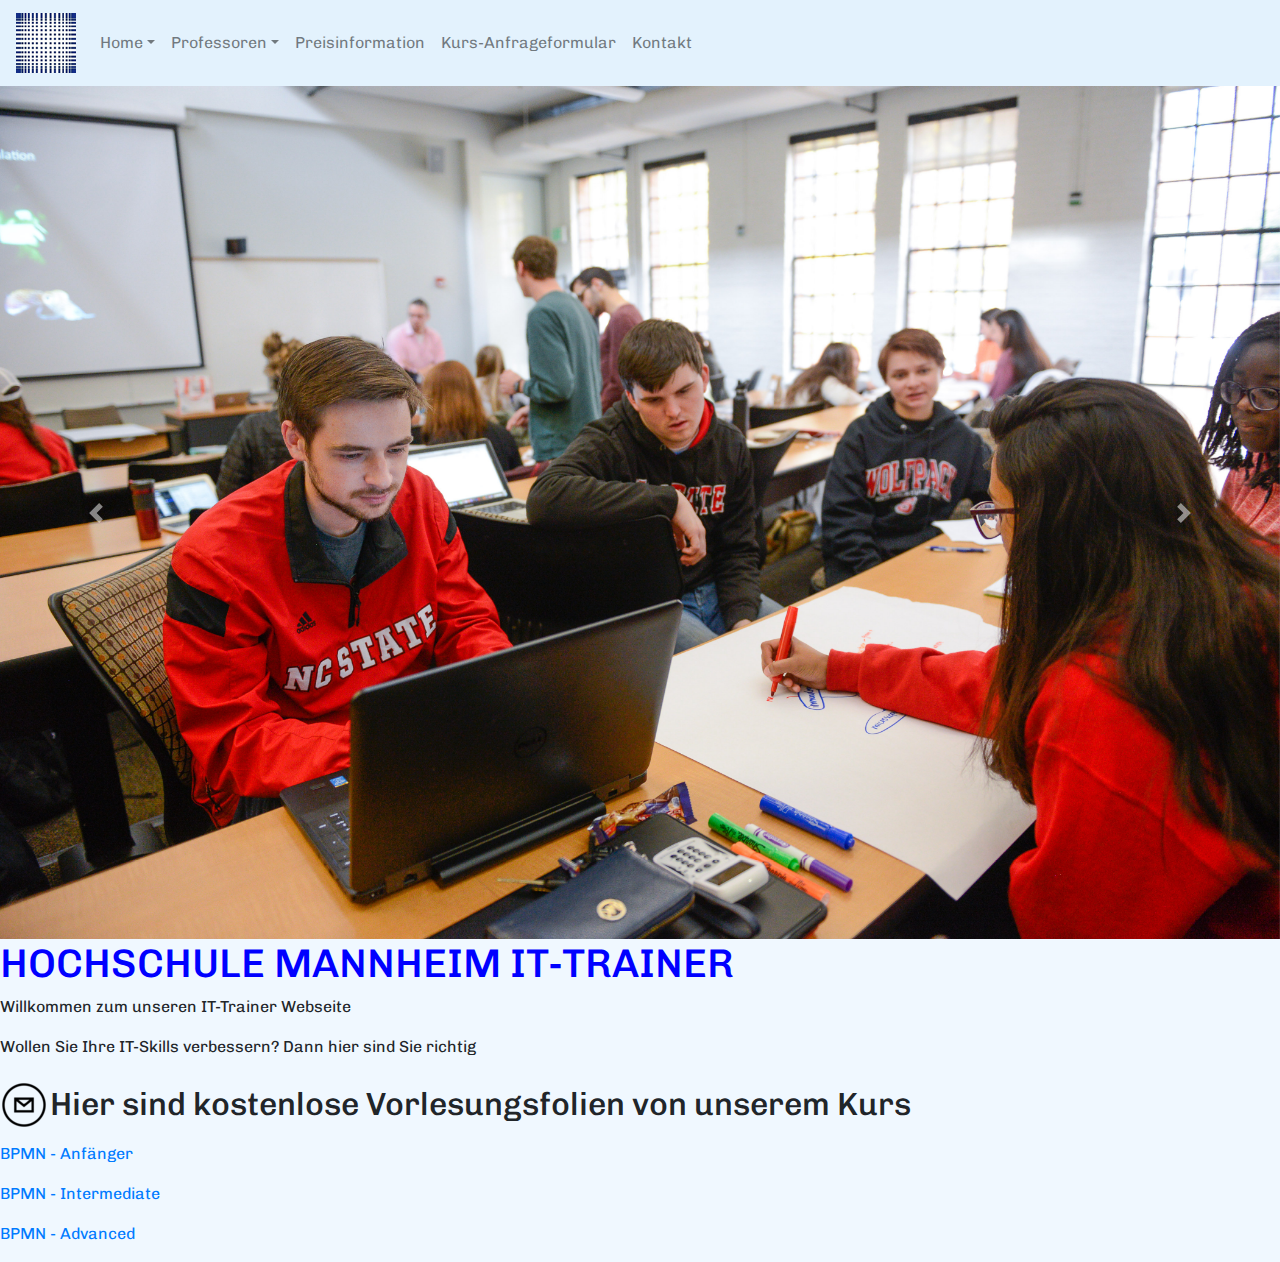
<file: index.html>
<!DOCTYPE html>
<html lang="en" dir="ltr">
  <head>
    <title>IT-Trainer Seite</title>
    <meta charset="utf-8">
   <meta name="viewport" content="width=device-width, initial-scale=1, shrink-to-fit=no">
  <link rel="stylesheet" href="https://stackpath.bootstrapcdn.com/bootstrap/4.3.1/css/bootstrap.min.css" integrity="sha384-ggOyR0iXCbMQv3Xipma34MD+dH/1fQ784/j6cY/iJTQUOhcWr7x9JvoRxT2MZw1T" crossorigin="anonymous">
    <link rel="shortcut icon" type="image/png" href="image/hsma_favicon.png">
    <link rel="stylesheet" href="css/bvexternes.css">
    <link rel="stylesheet" href="https://use.fontawesome.com/releases/v5.8.1/css/all.css" integrity="sha384-50oBUHEmvpQ+1lW4y57PTFmhCaXp0ML5d60M1M7uH2+nqUivzIebhndOJK28anvf" crossorigin="anonymous">
<link rel="stylesheet" href="https://github.com/bpmn-io/bpmn-font/blob/master/dist/css/bpmn.css">
<script src="https://code.jquery.com/jquery-3.3.1.slim.min.js" integrity="sha384-q8i/X+965DzO0rT7abK41JStQIAqVgRVzpbzo5smXKp4YfRvH+8abtTE1Pi6jizo" crossorigin="anonymous"></script>
<script src="https://cdnjs.cloudflare.com/ajax/libs/popper.js/1.14.7/umd/popper.min.js" integrity="sha384-UO2eT0CpHqdSJQ6hJty5KVphtPhzWj9WO1clHTMGa3JDZwrnQq4sF86dIHNDz0W1" crossorigin="anonymous"></script>
<script src="https://stackpath.bootstrapcdn.com/bootstrap/4.3.1/js/bootstrap.min.js" integrity="sha384-JjSmVgyd0p3pXB1rRibZUAYoIIy6OrQ6VrjIEaFf/nJGzIxFDsf4x0xIM+B07jRM" crossorigin="anonymous"></script>
  </head>

  <body style="background-color: #F0F8FF;">
    <nav class="navbar navbar-expand-md navbar-light" style="background-color: #e3f2fd;">
      <a class="navbar-brand" href="index.html"> <img src="image/hsma_favicon.png" alt="home"> </a>
      <button class="navbar-toggler" type="button" data-toggle="collapse" data-target="#navbarTogglerDemo01" aria-controls="navbarTogglerDemo01" aria-expanded="false" aria-label="Toggle navigation">
        <span class="navbar-toggler-icon"></span>
      </button>
    <div class="collapse navbar-collapse" id="navbarTogglerDemo01">
      <ul class="navbar-nav mr-auto">
        <li class="nav-item dropdown">
          <a class="nav-link dropdown-toggle" href="index.html" id="navbarDropdown" role="button" data-toggle="dropdown" aria-haspopup="true" aria-expanded="false">Home</a>
          <div class="dropdown-menu" aria-labelledby="navbarDropdown">
            <a class="dropdown-item" href="index.html">Home</a>
            <a class="dropdown-item" href="pdf/02_wi2_introduction.pdf">BPMN-Download 1</a>
            <a class="dropdown-item" href="pdf/02_wi2_introduction.pdf">BPMN-Download 2</a>
          </div>
      </li>
        <li class="nav-item dropdown">
          <a class="nav-link dropdown-toggle" href="preisinfo.html" id="navbarDropdown2" role="button" data-toggle="dropdown" aria-haspopup="true" aria-expanded="false">Professoren</a>
          <div class="dropdown-menu" aria-labelledby="navbarDropdown2">
            <a class="dropdown-item" href="person.html">Alle Professoren</a>
            <a class="dropdown-item" href="person.html">Prof. Gröschel</a>
            <a class="dropdown-item" href="person.html">Prof. Dopatka</a>
          </div>
        </li>
        <li class="nav-item ">
          <a class="nav-link" href="preisinfo.html" >Preisinformation</a>
      </li>
        <li class="nav-item">
          <a class="nav-link" href="anfrageformular.html">Kurs-Anfrageformular</a></li>
        <li class="nav-item">
          <a class="nav-link" href="contact.html">Kontakt</a></li>
      </ul>
      </div>
    </nav>


    <div id="Bilderkarussel" class="carousel slide" data-ride="carousel">
  <div class="carousel-inner">
    <div class="carousel-item active">
      <img src="image/class1.jpg" class="d-block w-100" alt="class1">
    </div>
    <div class="carousel-item">
      <img src="image/class2.jpg" class="d-block w-100" alt="class2">
    </div>
    <div class="carousel-item">
      <img src="image/class3.jpg" class="d-block w-100" alt="class3">
    </div>
  </div>
  <a class="carousel-control-prev" href="#Bilderkarussel" role="button" data-slide="prev">
    <span class="carousel-control-prev-icon" aria-hidden="true"></span>
    <span class="sr-only">Previous</span>
  </a>
  <a class="carousel-control-next" href="#Bilderkarussel" role="button" data-slide="next">
    <span class="carousel-control-next-icon" aria-hidden="true"></span>
    <span class="sr-only">Next</span>
  </a>
</div>
<h1 class="index-h1">HOCHSCHULE MANNHEIM IT-TRAINER</h1>
    <p>Willkommen zum unseren IT-Trainer Webseite</p>
    <p>Wollen Sie Ihre IT-Skills verbessern? Dann hier sind Sie richtig </p>

    <h2>Hier sind kostenlose Vorlesungsfolien von unserem Kurs</h2>
    <p><a href="pdf/02_wi2_introduction.pdf" target="_blank"><i class="fas fa-file-pdf"></i> BPMN - Anfänger </a></p>
    <p><a href="pdf/02_wi2_introduction.pdf" target="_blank"><i class="fas fa-file-pdf"></i> BPMN - Intermediate </a></p>
    <p><a href="pdf/02_wi2_introduction.pdf" target="_blank"><i class="fas fa-file-pdf"></i> BPMN - Advanced </a></p>
  </body>
</html>
</file>
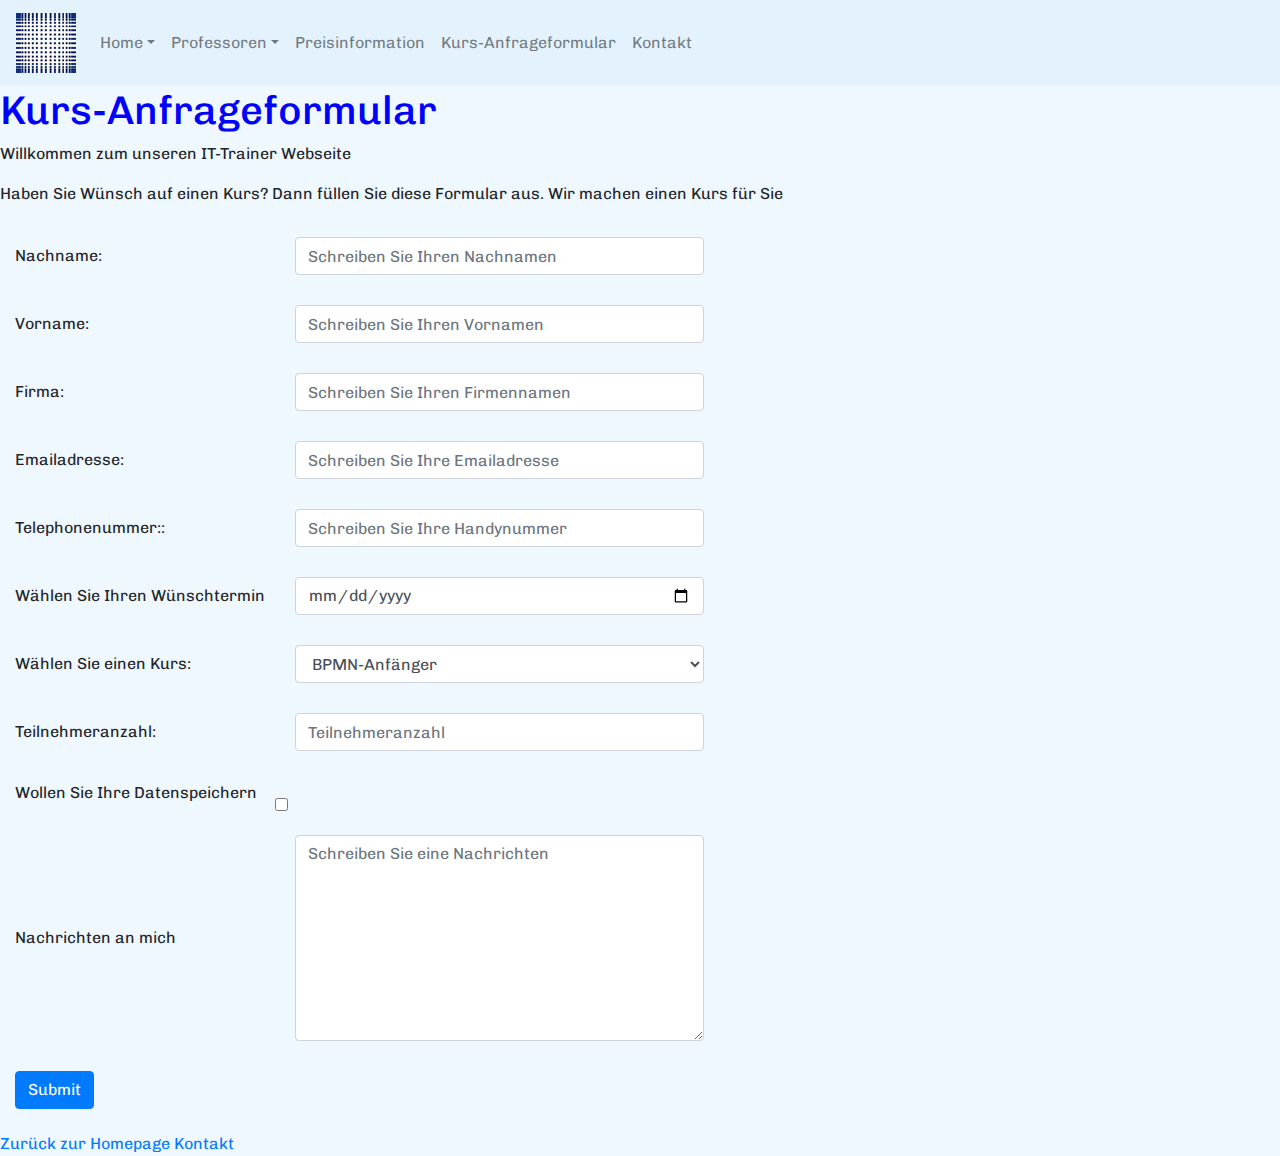
<file: anfrageformular.html>
<!DOCTYPE html>
<html lang="en" dir="ltr">
<head>
  <title>Anfrageformular</title>
  <meta charset="utf-8">
 <meta name="viewport" content="width=device-width, initial-scale=1, shrink-to-fit=no">
<link rel="stylesheet" href="https://stackpath.bootstrapcdn.com/bootstrap/4.3.1/css/bootstrap.min.css" integrity="sha384-ggOyR0iXCbMQv3Xipma34MD+dH/1fQ784/j6cY/iJTQUOhcWr7x9JvoRxT2MZw1T" crossorigin="anonymous">
  <link rel="shortcut icon" type="image/png" href="image/hsma_favicon.png">
  <link rel="stylesheet" href="css/bvexternes.css">
  <link rel="stylesheet" href="https://use.fontawesome.com/releases/v5.8.1/css/all.css" integrity="sha384-50oBUHEmvpQ+1lW4y57PTFmhCaXp0ML5d60M1M7uH2+nqUivzIebhndOJK28anvf" crossorigin="anonymous">
<link rel="stylesheet" href="https://github.com/bpmn-io/bpmn-font/blob/master/dist/css/bpmn.css">
<script src="https://code.jquery.com/jquery-3.3.1.slim.min.js" integrity="sha384-q8i/X+965DzO0rT7abK41JStQIAqVgRVzpbzo5smXKp4YfRvH+8abtTE1Pi6jizo" crossorigin="anonymous"></script>
<script src="https://cdnjs.cloudflare.com/ajax/libs/popper.js/1.14.7/umd/popper.min.js" integrity="sha384-UO2eT0CpHqdSJQ6hJty5KVphtPhzWj9WO1clHTMGa3JDZwrnQq4sF86dIHNDz0W1" crossorigin="anonymous"></script>
<script src="https://stackpath.bootstrapcdn.com/bootstrap/4.3.1/js/bootstrap.min.js" integrity="sha384-JjSmVgyd0p3pXB1rRibZUAYoIIy6OrQ6VrjIEaFf/nJGzIxFDsf4x0xIM+B07jRM" crossorigin="anonymous"></script>
</head>
<body style="background-color: #F0F8FF;">
  <nav class="navbar navbar-expand-md navbar-light" style="background-color: #e3f2fd;">
    <a class="navbar-brand" href="index.html"> <img src="image/hsma_favicon.png" alt="home"> </a>
    <button class="navbar-toggler" type="button" data-toggle="collapse" data-target="#navbarTogglerDemo01" aria-controls="navbarTogglerDemo01" aria-expanded="false" aria-label="Toggle navigation">
      <span class="navbar-toggler-icon"></span>
    </button>
  <div class="collapse navbar-collapse" id="navbarTogglerDemo01">
    <ul class="navbar-nav mr-auto">
      <li class="nav-item dropdown">
        <a class="nav-link dropdown-toggle" href="index.html" id="navbarDropdown" role="button" data-toggle="dropdown" aria-haspopup="true" aria-expanded="false">Home</a>
        <div class="dropdown-menu" aria-labelledby="navbarDropdown">
          <a class="dropdown-item" href="index.html">Home</a>
          <a class="dropdown-item" href="pdf/02_wi2_introduction.pdf">BPMN-Download 1</a>
          <a class="dropdown-item" href="pdf/02_wi2_introduction.pdf">BPMN-Download 2</a>
        </div>
    </li>
      <li class="nav-item dropdown">
        <a class="nav-link dropdown-toggle" href="preisinfo.html" id="navbarDropdown2" role="button" data-toggle="dropdown" aria-haspopup="true" aria-expanded="false">Professoren</a>
        <div class="dropdown-menu" aria-labelledby="navbarDropdown2">
          <a class="dropdown-item" href="person.html">Alle Professoren</a>
          <a class="dropdown-item" href="person.html">Prof. Gröschel</a>
          <a class="dropdown-item" href="person.html">Prof. Dopatka</a>
        </div>
      </li>
      <li class="nav-item ">
        <a class="nav-link" href="preisinfo.html" >Preisinformation</a>
    </li>
      <li class="nav-item">
        <a class="nav-link" href="anfrageformular.html">Kurs-Anfrageformular</a></li>
      <li class="nav-item">
        <a class="nav-link" href="contact.html">Kontakt</a></li>
    </ul>
    </div>
  </nav>
  <h1>Kurs-Anfrageformular</h1>
  <p>Willkommen zum unseren IT-Trainer Webseite</p>
  <p>Haben Sie Wünsch auf einen Kurs? Dann füllen Sie diese Formular aus. Wir machen einen Kurs für Sie</p>
  <form action="index.html" method="post">
    <table class="formular">
      <tr>
        <td>Nachname: </td>

        <td><input class="form-control" type="text" name="nachname" placeholder="Schreiben Sie Ihren Nachnamen"></td>
      </tr>
      <tr>
        <td>Vorname:</td>
      <td><input class="form-control" type="text" name="vorname" placeholder="Schreiben Sie Ihren Vornamen"></td>

      <tr>
        <td>Firma:</td>
        <td><input class="form-control" type="text" name="firma" placeholder="Schreiben Sie Ihren Firmennamen"></td>
      </tr>
      <tr>
        <td>Emailadresse:</td>
        <td><input class="form-control" type="email" name="email" placeholder="Schreiben Sie Ihre Emailadresse"></td>
      <tr>
        <td>Telephonenummer::</td>
      <td><input class="form-control" type="text" name="telephone" placeholder="Schreiben Sie Ihre Handynummer"></td>
      </tr>
      <tr>
        <td>Wählen Sie Ihren Wünschtermin</td>
        <td><input class="form-control" type="date" name="termin" ></td>
      </tr>
      <tr>
        <td>Wählen Sie einen Kurs:</td>
        <td><select class="form-control" name="kurs">
          <option value="BPMN-Anfänger">BPMN-Anfänger</option>
          <option value="BPMN-Intermediate">BPMN-Intermediate</option>
          <option value="BPMN-Advance">BPMN-Advance</option>
        </select></td>
      </tr>
      <tr>
        <td>Teilnehmeranzahl: </td>
        <td>
          <input class="form-control" type="number" name="anzahl" min="1" max="20" placeholder="Teilnehmeranzahl">
        </td>
      </tr>
      <tr>
        <td>Wollen Sie Ihre Datenspeichern</td>
        <td><input class="form-check-input" type="checkbox" name="checkbox"></td>
      </tr>
      <tr>
        <td>Nachrichten an mich</td>
        <td><textarea class="form-control" name="nachrichten" placeholder ="Schreiben Sie eine Nachrichten" rows="8" cols="40"></textarea></td>
      </tr>
      <tr>
      <td><button class="btn btn-primary mb-2" type="submit" name="submit">Submit</button></td>
      <td></td>
      </tr>
    </table>
  </form>
  <nav>
    <a href="index.html">Zurück zur Homepage</a>
    <a href="contact.html" >Kontakt</a>
  </nav>

</body>

</html>
</file>
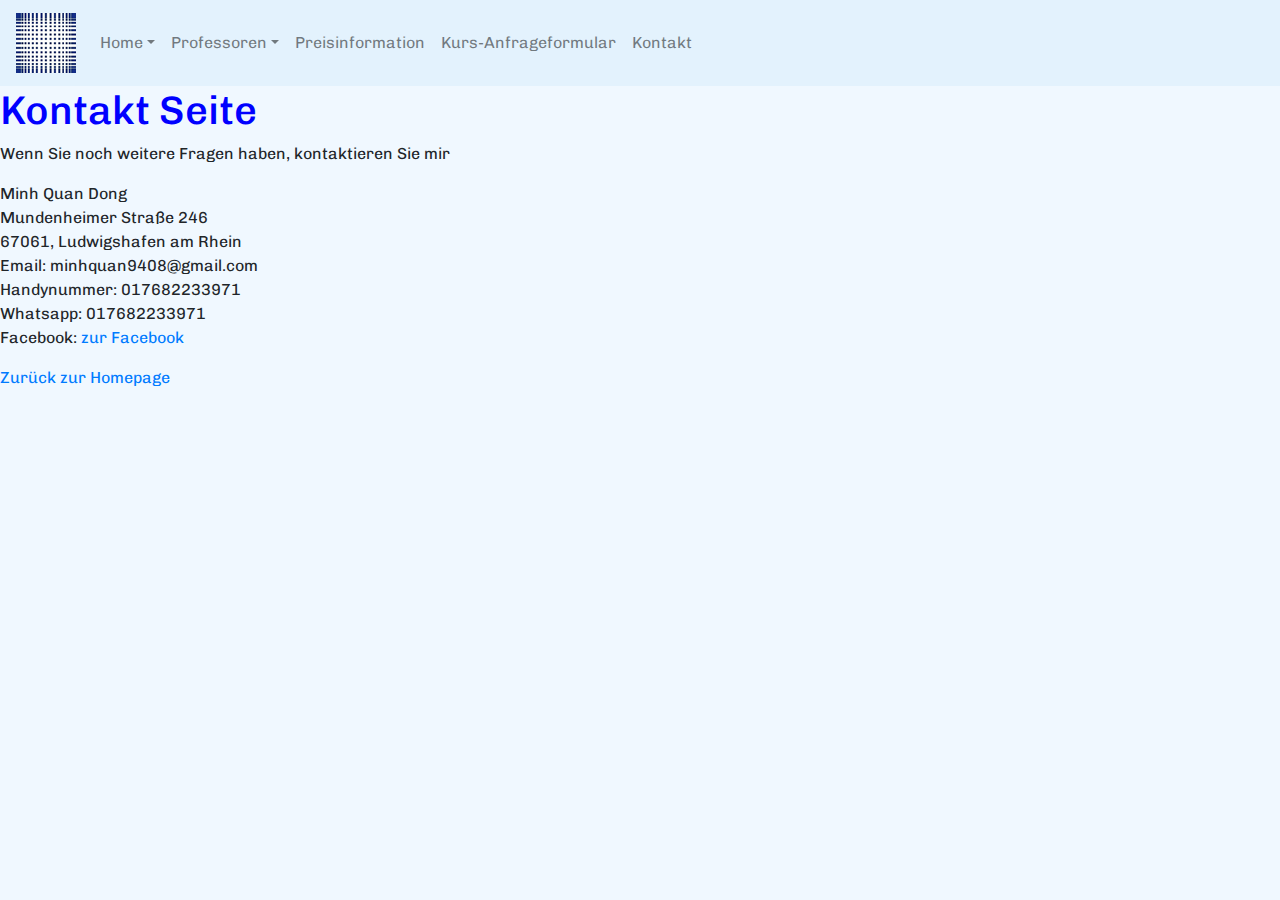
<file: contact.html>
<!DOCTYPE html>
<html lang="en" dir="ltr">
  <head>
    <title>Kontakt</title>
    <meta charset="utf-8">
   <meta name="viewport" content="width=device-width, initial-scale=1, shrink-to-fit=no">
  <link rel="stylesheet" href="https://stackpath.bootstrapcdn.com/bootstrap/4.3.1/css/bootstrap.min.css" integrity="sha384-ggOyR0iXCbMQv3Xipma34MD+dH/1fQ784/j6cY/iJTQUOhcWr7x9JvoRxT2MZw1T" crossorigin="anonymous">
    <link rel="shortcut icon" type="image/png" href="image/hsma_favicon.png">
    <link rel="stylesheet" href="css/bvexternes.css">
    <link rel="stylesheet" href="https://use.fontawesome.com/releases/v5.8.1/css/all.css" integrity="sha384-50oBUHEmvpQ+1lW4y57PTFmhCaXp0ML5d60M1M7uH2+nqUivzIebhndOJK28anvf" crossorigin="anonymous">
<link rel="stylesheet" href="https://github.com/bpmn-io/bpmn-font/blob/master/dist/css/bpmn.css">
<script src="https://code.jquery.com/jquery-3.3.1.slim.min.js" integrity="sha384-q8i/X+965DzO0rT7abK41JStQIAqVgRVzpbzo5smXKp4YfRvH+8abtTE1Pi6jizo" crossorigin="anonymous"></script>
<script src="https://cdnjs.cloudflare.com/ajax/libs/popper.js/1.14.7/umd/popper.min.js" integrity="sha384-UO2eT0CpHqdSJQ6hJty5KVphtPhzWj9WO1clHTMGa3JDZwrnQq4sF86dIHNDz0W1" crossorigin="anonymous"></script>
<script src="https://stackpath.bootstrapcdn.com/bootstrap/4.3.1/js/bootstrap.min.js" integrity="sha384-JjSmVgyd0p3pXB1rRibZUAYoIIy6OrQ6VrjIEaFf/nJGzIxFDsf4x0xIM+B07jRM" crossorigin="anonymous"></script>
  </head>
  <body style="background-color: #F0F8FF;">
    <nav class="navbar navbar-expand-md navbar-light" style="background-color: #e3f2fd;">
      <a class="navbar-brand" href="index.html"> <img src="image/hsma_favicon.png" alt="home"> </a>
      <button class="navbar-toggler" type="button" data-toggle="collapse" data-target="#navbarTogglerDemo01" aria-controls="navbarTogglerDemo01" aria-expanded="false" aria-label="Toggle navigation">
        <span class="navbar-toggler-icon"></span>
      </button>
    <div class="collapse navbar-collapse" id="navbarTogglerDemo01">
      <ul class="navbar-nav mr-auto">
        <li class="nav-item dropdown">
          <a class="nav-link dropdown-toggle" href="index.html" id="navbarDropdown" role="button" data-toggle="dropdown" aria-haspopup="true" aria-expanded="false">Home</a>
          <div class="dropdown-menu" aria-labelledby="navbarDropdown">
            <a class="dropdown-item" href="index.html">Home</a>
            <a class="dropdown-item" href="pdf/02_wi2_introduction.pdf">BPMN-Download 1</a>
            <a class="dropdown-item" href="pdf/02_wi2_introduction.pdf">BPMN-Download 2</a>
          </div>
      </li>
        <li class="nav-item dropdown">
          <a class="nav-link dropdown-toggle" href="preisinfo.html" id="navbarDropdown2" role="button" data-toggle="dropdown" aria-haspopup="true" aria-expanded="false">Professoren</a>
          <div class="dropdown-menu" aria-labelledby="navbarDropdown2">
            <a class="dropdown-item" href="person.html">Alle Professoren</a>
            <a class="dropdown-item" href="person.html">Prof. Gröschel</a>
            <a class="dropdown-item" href="person.html">Prof. Dopatka</a>
          </div>
        </li>
        <li class="nav-item ">
          <a class="nav-link" href="preisinfo.html" >Preisinformation</a>
      </li>
        <li class="nav-item">
          <a class="nav-link" href="anfrageformular.html">Kurs-Anfrageformular</a></li>
        <li class="nav-item">
          <a class="nav-link" href="contact.html">Kontakt</a></li>
      </ul>
      </div>
    </nav>
    <h1>Kontakt Seite</h1>
    <p>Wenn Sie noch weitere Fragen haben, kontaktieren Sie mir </p>

    <p>Minh Quan Dong <br> Mundenheimer Straße 246 <br> 67061, Ludwigshafen am Rhein <br>
      Email: minhquan9408@gmail.com <br>Handynummer: 017682233971 <br>Whatsapp: 017682233971 <br>Facebook: <a href="https://facebook.com/minhquan9408">zur Facebook</a> </p>
    <p></p>
    <a href="index.html">Zurück zur Homepage</a>
  </body>
</html>
</file>
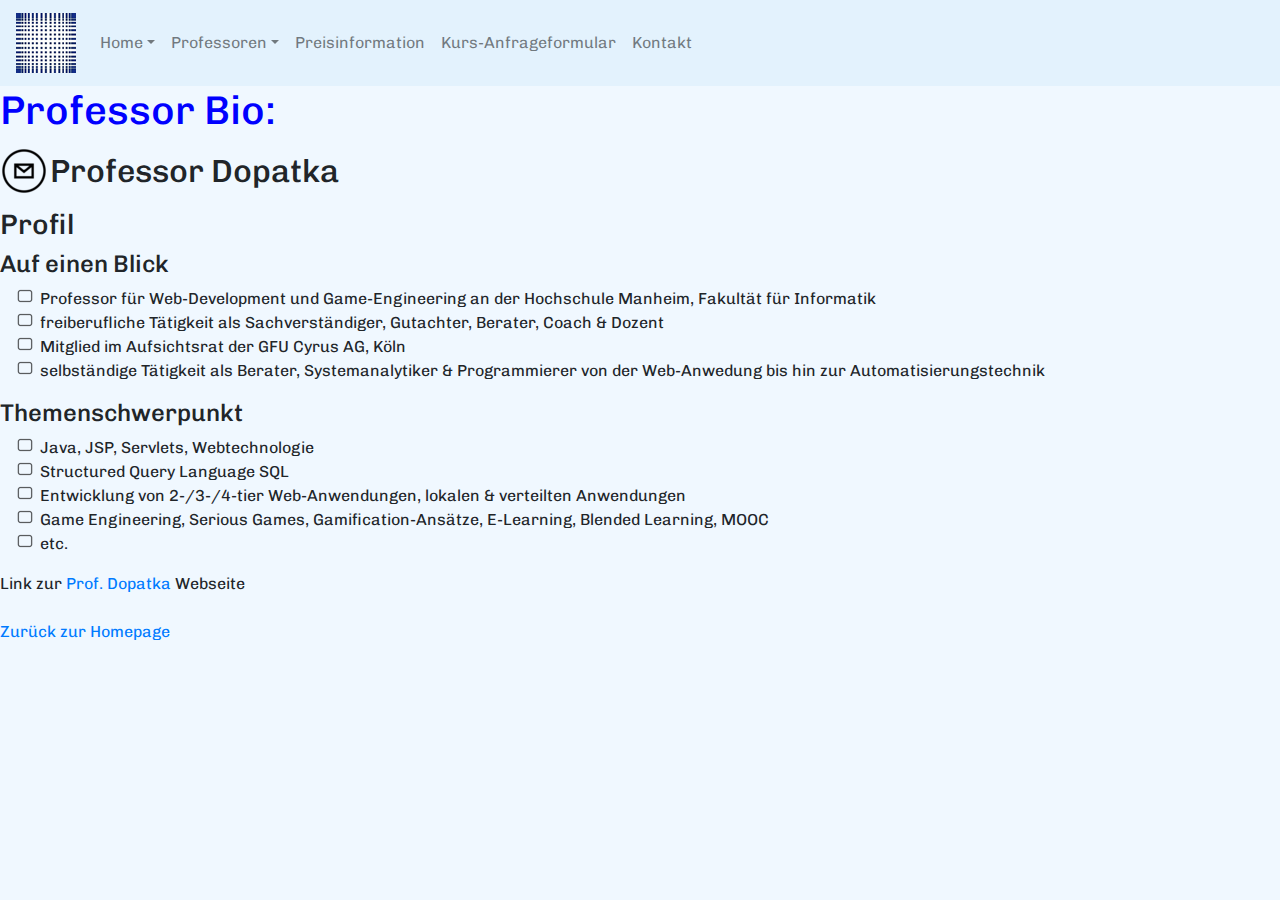
<file: dopatka.html>
<!DOCTYPE html>
<html lang="en" dir="ltr">
  <head>
    <title>Professoren</title>
    <meta charset="utf-8">
   <meta name="viewport" content="width=device-width, initial-scale=1, shrink-to-fit=no">
  <link rel="stylesheet" href="https://stackpath.bootstrapcdn.com/bootstrap/4.3.1/css/bootstrap.min.css" integrity="sha384-ggOyR0iXCbMQv3Xipma34MD+dH/1fQ784/j6cY/iJTQUOhcWr7x9JvoRxT2MZw1T" crossorigin="anonymous">
    <link rel="shortcut icon" type="image/png" href="image/hsma_favicon.png">
    <link rel="stylesheet" href="css/bvexternes.css">
    <link rel="stylesheet" href="https://use.fontawesome.com/releases/v5.8.1/css/all.css" integrity="sha384-50oBUHEmvpQ+1lW4y57PTFmhCaXp0ML5d60M1M7uH2+nqUivzIebhndOJK28anvf" crossorigin="anonymous">
<link rel="stylesheet" href="https://github.com/bpmn-io/bpmn-font/blob/master/dist/css/bpmn.css">
<script src="https://code.jquery.com/jquery-3.3.1.slim.min.js" integrity="sha384-q8i/X+965DzO0rT7abK41JStQIAqVgRVzpbzo5smXKp4YfRvH+8abtTE1Pi6jizo" crossorigin="anonymous"></script>
<script src="https://cdnjs.cloudflare.com/ajax/libs/popper.js/1.14.7/umd/popper.min.js" integrity="sha384-UO2eT0CpHqdSJQ6hJty5KVphtPhzWj9WO1clHTMGa3JDZwrnQq4sF86dIHNDz0W1" crossorigin="anonymous"></script>
<script src="https://stackpath.bootstrapcdn.com/bootstrap/4.3.1/js/bootstrap.min.js" integrity="sha384-JjSmVgyd0p3pXB1rRibZUAYoIIy6OrQ6VrjIEaFf/nJGzIxFDsf4x0xIM+B07jRM" crossorigin="anonymous"></script>
  </head>
  <body style="background-color: #F0F8FF;">
    <nav class="navbar navbar-expand-md navbar-light" style="background-color: #e3f2fd;">
      <a class="navbar-brand" href="index.html"> <img src="image/hsma_favicon.png" alt="home"> </a>
      <button class="navbar-toggler" type="button" data-toggle="collapse" data-target="#navbarTogglerDemo01" aria-controls="navbarTogglerDemo01" aria-expanded="false" aria-label="Toggle navigation">
        <span class="navbar-toggler-icon"></span>
      </button>
    <div class="collapse navbar-collapse" id="navbarTogglerDemo01">
      <ul class="navbar-nav mr-auto">
        <li class="nav-item dropdown">
          <a class="nav-link dropdown-toggle" href="index.html" id="navbarDropdown" role="button" data-toggle="dropdown" aria-haspopup="true" aria-expanded="false">Home</a>
          <div class="dropdown-menu" aria-labelledby="navbarDropdown">
            <a class="dropdown-item" href="index.html">Home</a>
            <a class="dropdown-item" href="pdf/02_wi2_introduction.pdf">BPMN-Download 1</a>
            <a class="dropdown-item" href="pdf/02_wi2_introduction.pdf">BPMN-Download 2</a>
          </div>
      </li>
        <li class="nav-item dropdown">
          <a class="nav-link dropdown-toggle" href="preisinfo.html" id="navbarDropdown2" role="button" data-toggle="dropdown" aria-haspopup="true" aria-expanded="false">Professoren</a>
          <div class="dropdown-menu" aria-labelledby="navbarDropdown2">
            <a class="dropdown-item" href="person.html">Alle Professoren</a>
            <a class="dropdown-item" href="person.html">Prof. Gröschel</a>
            <a class="dropdown-item" href="person.html">Prof. Dopatka</a>
          </div>
        </li>
        <li class="nav-item ">
          <a class="nav-link" href="preisinfo.html" >Preisinformation</a>
      </li>
        <li class="nav-item">
          <a class="nav-link" href="anfrageformular.html">Kurs-Anfrageformular</a></li>
        <li class="nav-item">
          <a class="nav-link" href="contact.html">Kontakt</a></li>
      </ul>
      </div>
    </nav>
    <h1>Professor Bio: </h1>
    <h2>Professor Dopatka</h2>
    <!--<img src="frank_dopatka.jpg" alt="Prof. Dopatka" width="300" height="300">-->
    <h3>Profil</h3>
    <h4>Auf einen Blick</h4>
    <ul class="task">
      <li>Professor für Web-Development und Game-Engineering an der Hochschule Manheim, Fakultät für Informatik</li>
      <li>freiberufliche Tätigkeit als Sachverständiger, Gutachter, Berater, Coach & Dozent</li>
      <li>Mitglied im Aufsichtsrat der GFU Cyrus AG, Köln</li>
      <li>selbständige Tätigkeit als Berater, Systemanalytiker & Programmierer von der Web-Anwedung bis hin zur Automatisierungstechnik</li>
    </ul>
    <h4>Themenschwerpunkt</h4>
    <ul class="task">
      <li>Java, JSP, Servlets, Webtechnologie</li>
      <li>Structured Query Language SQL</li>
      <li>Entwicklung von 2-/3-/4-tier Web-Anwendungen, lokalen & verteilten Anwendungen</li>
      <li>Game Engineering, Serious Games, Gamification-Ansätze, E-Learning, Blended Learning, MOOC</li>
      <li>etc.</li>
    </ul>
    Link zur <a href="http://frank-dopatka.de/">Prof. Dopatka</a> Webseite
    <br><br>
    <a href="index.html">Zurück zur Homepage</a>
  </body>
</html>
</file>
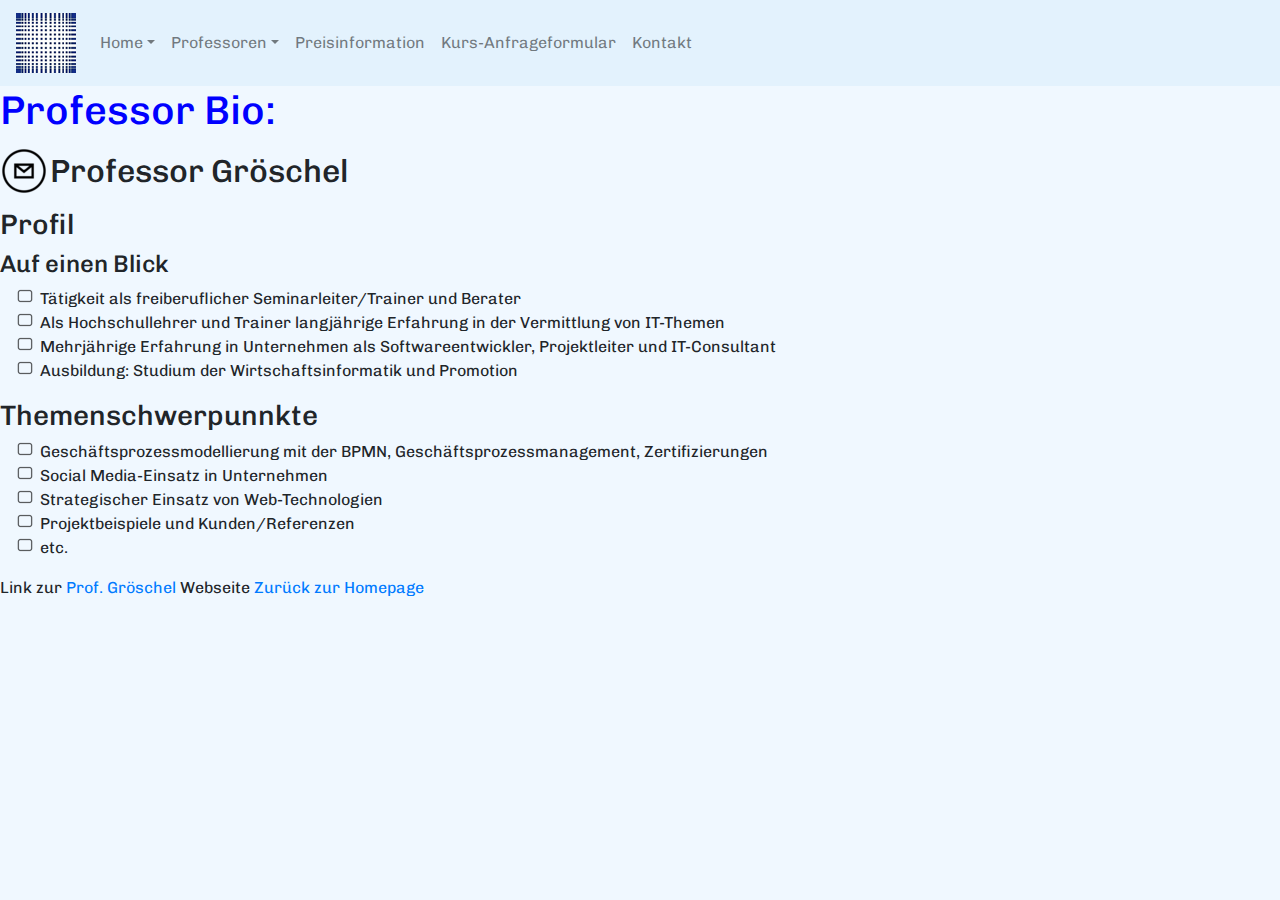
<file: groschel.html>
<!DOCTYPE html>
<html lang="en" dir="ltr">
  <head>
    <title>Professoren</title>
    <meta charset="utf-8">
   <meta name="viewport" content="width=device-width, initial-scale=1, shrink-to-fit=no">
  <link rel="stylesheet" href="https://stackpath.bootstrapcdn.com/bootstrap/4.3.1/css/bootstrap.min.css" integrity="sha384-ggOyR0iXCbMQv3Xipma34MD+dH/1fQ784/j6cY/iJTQUOhcWr7x9JvoRxT2MZw1T" crossorigin="anonymous">
    <link rel="shortcut icon" type="image/png" href="image/hsma_favicon.png">
    <link rel="stylesheet" href="css/bvexternes.css">
    <link rel="stylesheet" href="https://use.fontawesome.com/releases/v5.8.1/css/all.css" integrity="sha384-50oBUHEmvpQ+1lW4y57PTFmhCaXp0ML5d60M1M7uH2+nqUivzIebhndOJK28anvf" crossorigin="anonymous">
<link rel="stylesheet" href="https://github.com/bpmn-io/bpmn-font/blob/master/dist/css/bpmn.css">
<script src="https://code.jquery.com/jquery-3.3.1.slim.min.js" integrity="sha384-q8i/X+965DzO0rT7abK41JStQIAqVgRVzpbzo5smXKp4YfRvH+8abtTE1Pi6jizo" crossorigin="anonymous"></script>
<script src="https://cdnjs.cloudflare.com/ajax/libs/popper.js/1.14.7/umd/popper.min.js" integrity="sha384-UO2eT0CpHqdSJQ6hJty5KVphtPhzWj9WO1clHTMGa3JDZwrnQq4sF86dIHNDz0W1" crossorigin="anonymous"></script>
<script src="https://stackpath.bootstrapcdn.com/bootstrap/4.3.1/js/bootstrap.min.js" integrity="sha384-JjSmVgyd0p3pXB1rRibZUAYoIIy6OrQ6VrjIEaFf/nJGzIxFDsf4x0xIM+B07jRM" crossorigin="anonymous"></script>
  </head>
  <body style="background-color: #F0F8FF;">
    <nav class="navbar navbar-expand-md navbar-light" style="background-color: #e3f2fd;">
      <a class="navbar-brand" href="index.html"> <img src="image/hsma_favicon.png" alt="home"> </a>
      <button class="navbar-toggler" type="button" data-toggle="collapse" data-target="#navbarTogglerDemo01" aria-controls="navbarTogglerDemo01" aria-expanded="false" aria-label="Toggle navigation">
        <span class="navbar-toggler-icon"></span>
      </button>
    <div class="collapse navbar-collapse" id="navbarTogglerDemo01">
      <ul class="navbar-nav mr-auto">
        <li class="nav-item dropdown">
          <a class="nav-link dropdown-toggle" href="index.html" id="navbarDropdown" role="button" data-toggle="dropdown" aria-haspopup="true" aria-expanded="false">Home</a>
          <div class="dropdown-menu" aria-labelledby="navbarDropdown">
            <a class="dropdown-item" href="index.html">Home</a>
            <a class="dropdown-item" href="pdf/02_wi2_introduction.pdf">BPMN-Download 1</a>
            <a class="dropdown-item" href="pdf/02_wi2_introduction.pdf">BPMN-Download 2</a>
          </div>
      </li>
        <li class="nav-item dropdown">
          <a class="nav-link dropdown-toggle" href="preisinfo.html" id="navbarDropdown2" role="button" data-toggle="dropdown" aria-haspopup="true" aria-expanded="false">Professoren</a>
          <div class="dropdown-menu" aria-labelledby="navbarDropdown2">
            <a class="dropdown-item" href="person.html">Alle Professoren</a>
            <a class="dropdown-item" href="person.html">Prof. Gröschel</a>
            <a class="dropdown-item" href="person.html">Prof. Dopatka</a>
          </div>
        </li>
        <li class="nav-item ">
          <a class="nav-link" href="preisinfo.html" >Preisinformation</a>
      </li>
        <li class="nav-item">
          <a class="nav-link" href="anfrageformular.html">Kurs-Anfrageformular</a></li>
        <li class="nav-item">
          <a class="nav-link" href="contact.html">Kontakt</a></li>
      </ul>
      </div>
    </nav>
    <h1>Professor Bio: </h1>
    <h2>Professor Gröschel</h2>
    <h3>Profil</h3>
    <h4>Auf einen Blick</h4> <!-- <img src="michael_groeschel.jpg" alt="Prof. Gröschel" width="200" height="300"> -->
    <ul class="task">
      <li>Tätigkeit als freiberuflicher Seminarleiter/Trainer und Berater</li>
      <li>Als Hochschullehrer und Trainer langjährige Erfahrung in der Vermittlung von IT-Themen</li>
      <li>Mehrjährige Erfahrung in Unternehmen als Softwareentwickler, Projektleiter und IT-Consultant</li>
      <li>Ausbildung: Studium der Wirtschaftsinformatik und Promotion</li>
    </ul>
    <h3>Themenschwerpunnkte</h3>
    <ul class="task">
      <li>Geschäftsprozessmodellierung mit der BPMN, Geschäftsprozessmanagement, Zertifizierungen</li>
      <li>Social Media-Einsatz in Unternehmen</li>
      <li>Strategischer Einsatz von Web-Technologien</li>
      <li>Projektbeispiele und Kunden/Referenzen</li>
      <li>etc.</li>
    </ul>
    Link zur <a href="https://www.taxxas.com/d.php">Prof. Gröschel</a> Webseite

    <a href="index.html">Zurück zur Homepage</a>
  </body>
</html>
</file>
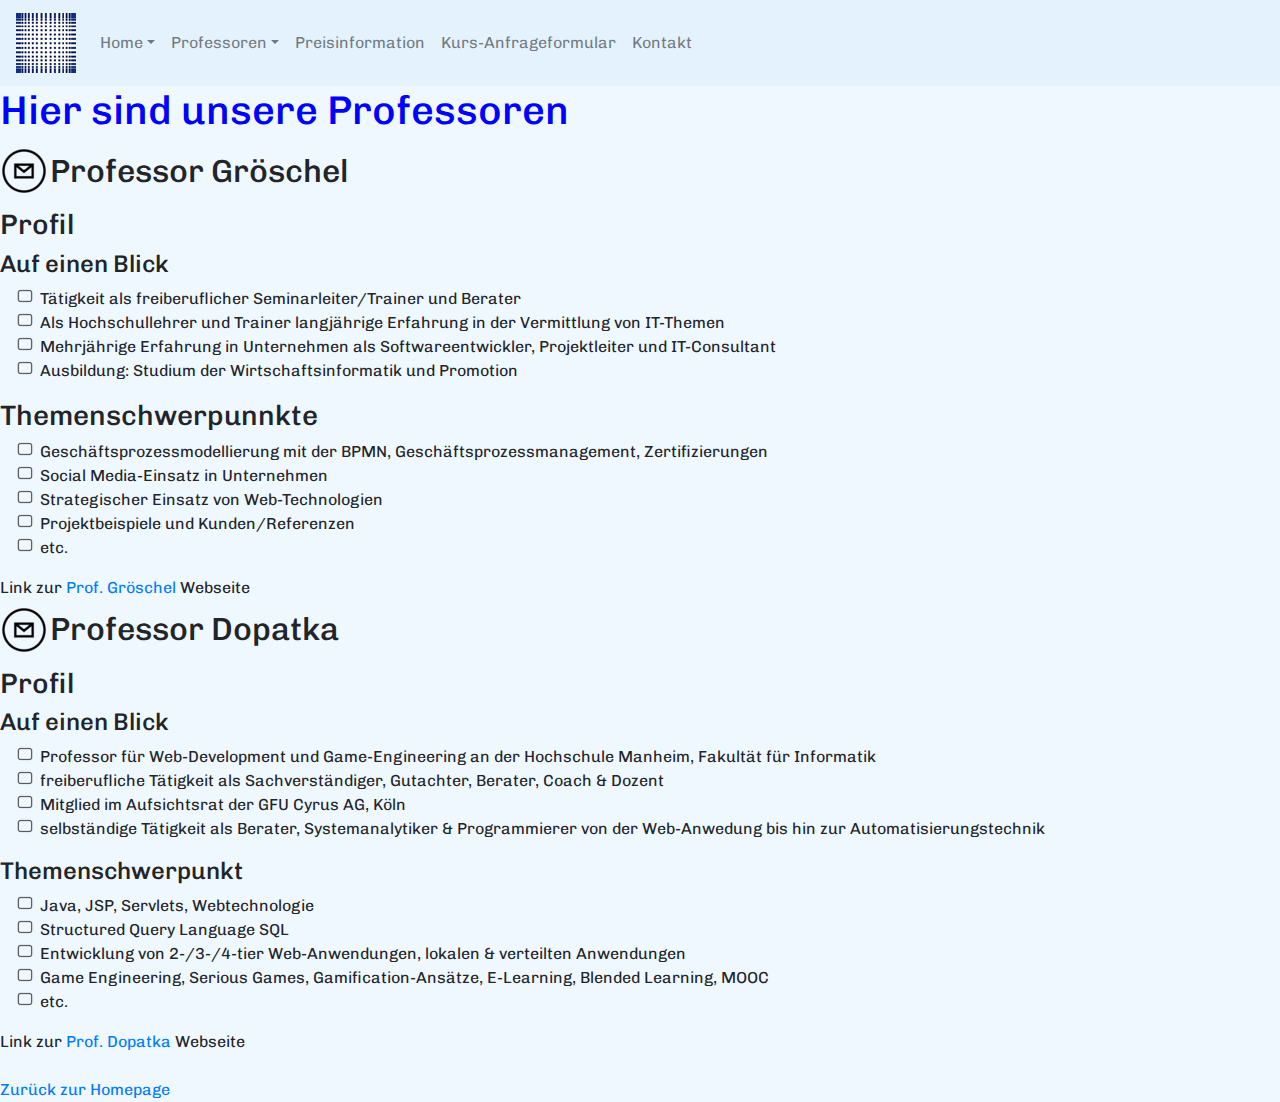
<file: person.html>
<!DOCTYPE html>
<html lang="en" dir="ltr">
  <head>
    <title>Professoren</title>
    <meta charset="utf-8">
   <meta name="viewport" content="width=device-width, initial-scale=1, shrink-to-fit=no">
  <link rel="stylesheet" href="https://stackpath.bootstrapcdn.com/bootstrap/4.3.1/css/bootstrap.min.css" integrity="sha384-ggOyR0iXCbMQv3Xipma34MD+dH/1fQ784/j6cY/iJTQUOhcWr7x9JvoRxT2MZw1T" crossorigin="anonymous">
    <link rel="shortcut icon" type="image/png" href="image/hsma_favicon.png">
    <link rel="stylesheet" href="css/bvexternes.css">
    <link rel="stylesheet" href="https://use.fontawesome.com/releases/v5.8.1/css/all.css" integrity="sha384-50oBUHEmvpQ+1lW4y57PTFmhCaXp0ML5d60M1M7uH2+nqUivzIebhndOJK28anvf" crossorigin="anonymous">
<link rel="stylesheet" href="https://github.com/bpmn-io/bpmn-font/blob/master/dist/css/bpmn.css">
<script src="https://code.jquery.com/jquery-3.3.1.slim.min.js" integrity="sha384-q8i/X+965DzO0rT7abK41JStQIAqVgRVzpbzo5smXKp4YfRvH+8abtTE1Pi6jizo" crossorigin="anonymous"></script>
<script src="https://cdnjs.cloudflare.com/ajax/libs/popper.js/1.14.7/umd/popper.min.js" integrity="sha384-UO2eT0CpHqdSJQ6hJty5KVphtPhzWj9WO1clHTMGa3JDZwrnQq4sF86dIHNDz0W1" crossorigin="anonymous"></script>
<script src="https://stackpath.bootstrapcdn.com/bootstrap/4.3.1/js/bootstrap.min.js" integrity="sha384-JjSmVgyd0p3pXB1rRibZUAYoIIy6OrQ6VrjIEaFf/nJGzIxFDsf4x0xIM+B07jRM" crossorigin="anonymous"></script>
  </head>
  <body style="background-color: #F0F8FF;">
    <nav class="navbar navbar-expand-md navbar-light" style="background-color: #e3f2fd;">
      <a class="navbar-brand" href="index.html"> <img src="image/hsma_favicon.png" alt="home"> </a>
      <button class="navbar-toggler" type="button" data-toggle="collapse" data-target="#navbarTogglerDemo01" aria-controls="navbarTogglerDemo01" aria-expanded="false" aria-label="Toggle navigation">
        <span class="navbar-toggler-icon"></span>
      </button>
    <div class="collapse navbar-collapse" id="navbarTogglerDemo01">
      <ul class="navbar-nav mr-auto">
        <li class="nav-item dropdown">
          <a class="nav-link dropdown-toggle" href="index.html" id="navbarDropdown" role="button" data-toggle="dropdown" aria-haspopup="true" aria-expanded="false">Home</a>
          <div class="dropdown-menu" aria-labelledby="navbarDropdown">
            <a class="dropdown-item" href="index.html">Home</a>
            <a class="dropdown-item" href="pdf/02_wi2_introduction.pdf">BPMN-Download 1</a>
            <a class="dropdown-item" href="pdf/02_wi2_introduction.pdf">BPMN-Download 2</a>
          </div>
      </li>
        <li class="nav-item dropdown">
          <a class="nav-link dropdown-toggle" href="preisinfo.html" id="navbarDropdown2" role="button" data-toggle="dropdown" aria-haspopup="true" aria-expanded="false">Professoren</a>
          <div class="dropdown-menu" aria-labelledby="navbarDropdown2">
            <a class="dropdown-item" href="person.html">Alle Professoren</a>
            <a class="dropdown-item" href="person.html">Prof. Gröschel</a>
            <a class="dropdown-item" href="person.html">Prof. Dopatka</a>
          </div>
        </li>
        <li class="nav-item ">
          <a class="nav-link" href="preisinfo.html" >Preisinformation</a>
      </li>
        <li class="nav-item">
          <a class="nav-link" href="anfrageformular.html">Kurs-Anfrageformular</a></li>
        <li class="nav-item">
          <a class="nav-link" href="contact.html">Kontakt</a></li>
      </ul>
      </div>
    </nav>
    <h1>Hier sind unsere Professoren</h1>
    <h2>Professor Gröschel</h2>
    <h3>Profil</h3>
    <h4>Auf einen Blick</h4> <!-- <img src="michael_groeschel.jpg" alt="Prof. Gröschel" width="200" height="300"> -->
    <ul class="task">
      <li>Tätigkeit als freiberuflicher Seminarleiter/Trainer und Berater</li>
      <li>Als Hochschullehrer und Trainer langjährige Erfahrung in der Vermittlung von IT-Themen</li>
      <li>Mehrjährige Erfahrung in Unternehmen als Softwareentwickler, Projektleiter und IT-Consultant</li>
      <li>Ausbildung: Studium der Wirtschaftsinformatik und Promotion</li>
    </ul>
    <h3>Themenschwerpunnkte</h3>
    <ul class="task">
      <li>Geschäftsprozessmodellierung mit der BPMN, Geschäftsprozessmanagement, Zertifizierungen</li>
      <li>Social Media-Einsatz in Unternehmen</li>
      <li>Strategischer Einsatz von Web-Technologien</li>
      <li>Projektbeispiele und Kunden/Referenzen</li>
      <li>etc.</li>
    </ul>
    Link zur <a href="https://www.taxxas.com/d.php">Prof. Gröschel</a> Webseite
    <h2>Professor Dopatka</h2>
    <!--<img src="frank_dopatka.jpg" alt="Prof. Dopatka" width="300" height="300">-->
    <h3>Profil</h3>
    <h4>Auf einen Blick</h4>
    <ul class="task">
      <li>Professor für Web-Development und Game-Engineering an der Hochschule Manheim, Fakultät für Informatik</li>
      <li>freiberufliche Tätigkeit als Sachverständiger, Gutachter, Berater, Coach & Dozent</li>
      <li>Mitglied im Aufsichtsrat der GFU Cyrus AG, Köln</li>
      <li>selbständige Tätigkeit als Berater, Systemanalytiker & Programmierer von der Web-Anwedung bis hin zur Automatisierungstechnik</li>
    </ul>
    <h4>Themenschwerpunkt</h4>
    <ul class="task">
      <li>Java, JSP, Servlets, Webtechnologie</li>
      <li>Structured Query Language SQL</li>
      <li>Entwicklung von 2-/3-/4-tier Web-Anwendungen, lokalen & verteilten Anwendungen</li>
      <li>Game Engineering, Serious Games, Gamification-Ansätze, E-Learning, Blended Learning, MOOC</li>
      <li>etc.</li>
    </ul>
    Link zur <a href="http://frank-dopatka.de/">Prof. Dopatka</a> Webseite
    <br><br>
    <a href="index.html">Zurück zur Homepage</a>
  </body>
</html>
</file>
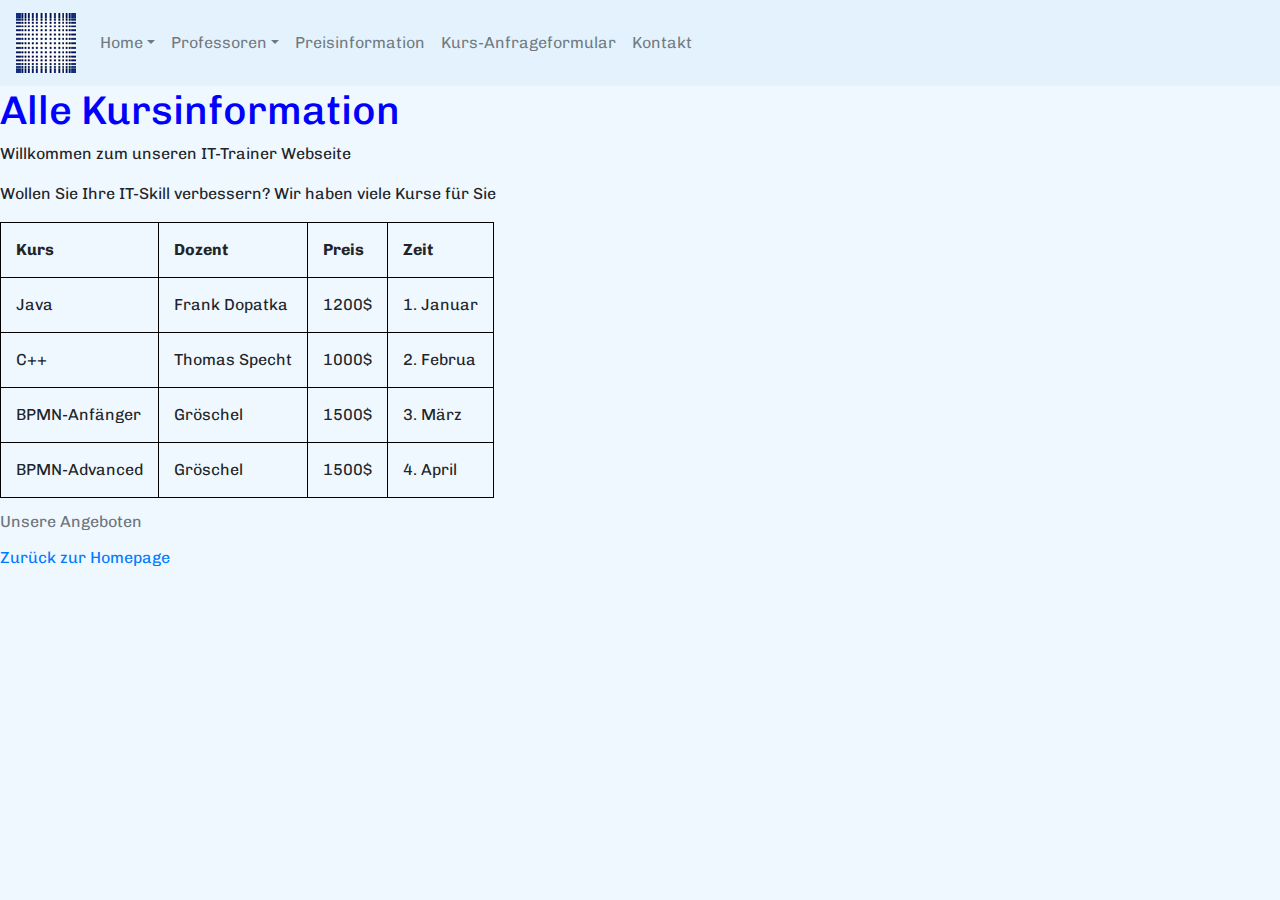
<file: preisinfo.html>
<!DOCTYPE html>
<html lang="en" dir="ltr">
  <head>
    <title>Preisinformation</title>
    <meta charset="utf-8">
 <meta name="viewport" content="width=device-width, initial-scale=1, shrink-to-fit=no">
  <link rel="stylesheet" href="https://stackpath.bootstrapcdn.com/bootstrap/4.3.1/css/bootstrap.min.css" integrity="sha384-ggOyR0iXCbMQv3Xipma34MD+dH/1fQ784/j6cY/iJTQUOhcWr7x9JvoRxT2MZw1T" crossorigin="anonymous">
    <link rel="shortcut icon" type="image/png" href="image/hsma_favicon.png">
    <link rel="stylesheet" href="css/bvexternes.css">
    <link rel="stylesheet" href="https://use.fontawesome.com/releases/v5.8.1/css/all.css" integrity="sha384-50oBUHEmvpQ+1lW4y57PTFmhCaXp0ML5d60M1M7uH2+nqUivzIebhndOJK28anvf" crossorigin="anonymous">
  <link rel="stylesheet" href="https://github.com/bpmn-io/bpmn-font/blob/master/dist/css/bpmn.css">
  <script src="https://code.jquery.com/jquery-3.3.1.slim.min.js" integrity="sha384-q8i/X+965DzO0rT7abK41JStQIAqVgRVzpbzo5smXKp4YfRvH+8abtTE1Pi6jizo" crossorigin="anonymous"></script>
<script src="https://cdnjs.cloudflare.com/ajax/libs/popper.js/1.14.7/umd/popper.min.js" integrity="sha384-UO2eT0CpHqdSJQ6hJty5KVphtPhzWj9WO1clHTMGa3JDZwrnQq4sF86dIHNDz0W1" crossorigin="anonymous"></script>
<script src="https://stackpath.bootstrapcdn.com/bootstrap/4.3.1/js/bootstrap.min.js" integrity="sha384-JjSmVgyd0p3pXB1rRibZUAYoIIy6OrQ6VrjIEaFf/nJGzIxFDsf4x0xIM+B07jRM" crossorigin="anonymous"></script>
  </head>
  <body style="background-color: #F0F8FF;">
    <nav class="navbar navbar-expand-md navbar-light" style="background-color: #e3f2fd;">
      <a class="navbar-brand" href="index.html"> <img src="image/hsma_favicon.png" alt="home"> </a>
      <button class="navbar-toggler" type="button" data-toggle="collapse" data-target="#navbarTogglerDemo01" aria-controls="navbarTogglerDemo01" aria-expanded="false" aria-label="Toggle navigation">
        <span class="navbar-toggler-icon"></span>
      </button>
    <div class="collapse navbar-collapse" id="navbarTogglerDemo01">
      <ul class="navbar-nav mr-auto">
        <li class="nav-item dropdown">
          <a class="nav-link dropdown-toggle" href="index.html" id="navbarDropdown" role="button" data-toggle="dropdown" aria-haspopup="true" aria-expanded="false">Home</a>
          <div class="dropdown-menu" aria-labelledby="navbarDropdown">
            <a class="dropdown-item" href="index.html">Home</a>
            <a class="dropdown-item" href="pdf/02_wi2_introduction.pdf">BPMN-Download 1</a>
            <a class="dropdown-item" href="pdf/02_wi2_introduction.pdf">BPMN-Download 2</a>
          </div>
      </li>
        <li class="nav-item dropdown">
          <a class="nav-link dropdown-toggle" href="preisinfo.html" id="navbarDropdown2" role="button" data-toggle="dropdown" aria-haspopup="true" aria-expanded="false">Professoren</a>
          <div class="dropdown-menu" aria-labelledby="navbarDropdown2">
            <a class="dropdown-item" href="person.html">Alle Professoren</a>
            <a class="dropdown-item" href="person.html">Prof. Gröschel</a>
            <a class="dropdown-item" href="person.html">Prof. Dopatka</a>
          </div>
        </li>
        <li class="nav-item ">
          <a class="nav-link" href="preisinfo.html" >Preisinformation</a>
      </li>
        <li class="nav-item">
          <a class="nav-link" href="anfrageformular.html">Kurs-Anfrageformular</a></li>
        <li class="nav-item">
          <a class="nav-link" href="contact.html">Kontakt</a></li>
      </ul>
      </div>
    </nav>
    <h1>Alle Kursinformation</h1>
    <p>Willkommen zum unseren IT-Trainer Webseite</p>
    <p>Wollen Sie Ihre IT-Skill verbessern? Wir haben viele Kurse für Sie</p>
    <table id="preistable">
      <caption>Unsere Angeboten</caption>
      <tr>
        <th>Kurs</th>
        <th>Dozent</th>
        <th>Preis</th>
        <th>Zeit</th>
      </tr>
      <tr>
        <td>Java</td>
        <td>Frank Dopatka</td>
        <td>1200$</td>
        <td>1. Januar</td>

      </tr>

      <tr>
        <td>C++</td>
        <td>Thomas Specht</td>
        <td>1000$</td>
        <td>2. Februa</td>

      </tr>

      <tr>
        <td>BPMN-Anfänger</td>
        <td>Gröschel</td>
        <td>1500$</td>
        <td>3. März</td>

      </tr>

      <tr>
        <td>BPMN-Advanced</td>
        <td>Gröschel</td>
        <td>1500$</td>
        <td>4. April</td>

      </tr>
    </table>
    <footer>
      <div >
        <a href="index.html">Zurück zur Homepage</a>
      </div>
    </footer>



  </body>
</html>
</file>
<file: css/bvexternes.css>
@import url('https://fonts.googleapis.com/css?family=Chivo|Poiret+One');
h1{
  color: blue;
}

h1{

}
body {
  font-family: 'Chivo', sans-serif;
  background-color: #eee;
}
.task li {
  list-style-image: url('../image/taskicon.ico');
}

h2{
  padding: 10px 50px ;
  background-image: url('../image/nachrichtstart2.ico');
  background-repeat: no-repeat;
  background-position: left;
}


/*
diese ist für nav bar
*/
/*
.wrapper{
  margin: 0 auto;
  width: 1000px;
}

 nav {
  width: 100%;
  height: 100px;
  background-color: #fff;

}


nav .wrapper ul{
margin-left: 0px;
}


nav .wrapper ul li{
  line-height: 100px;
list-style: none;
display: inline-block;

}


nav .wrapper ul li a {
text-decoration: none;
font-size: 14px;
font-family: sans-serif;
color: #1e1e1e;
padding: 0 25px ;
display: block;

}
nav .wrapper ul li a:hover{
  color:blue
}
*/


/*für Tabelle Formular*/

form .formular td{
border : none;
border-collapse: collapse;
}

/*für die Formular*/
/*
form {
  width:100px;
}
input{
  padding: 10px;
  width: 90%;
}
textarea{
  resize: none;
}
*/
/*für die Preistabelle*/
#preistable, th, td{
  border: 1px solid black;
  border-collapse: collapse;
  padding: 15px;
}
#preistable{
  border: 1px solid black;
  border-collapse:collapse;
}
</file>
